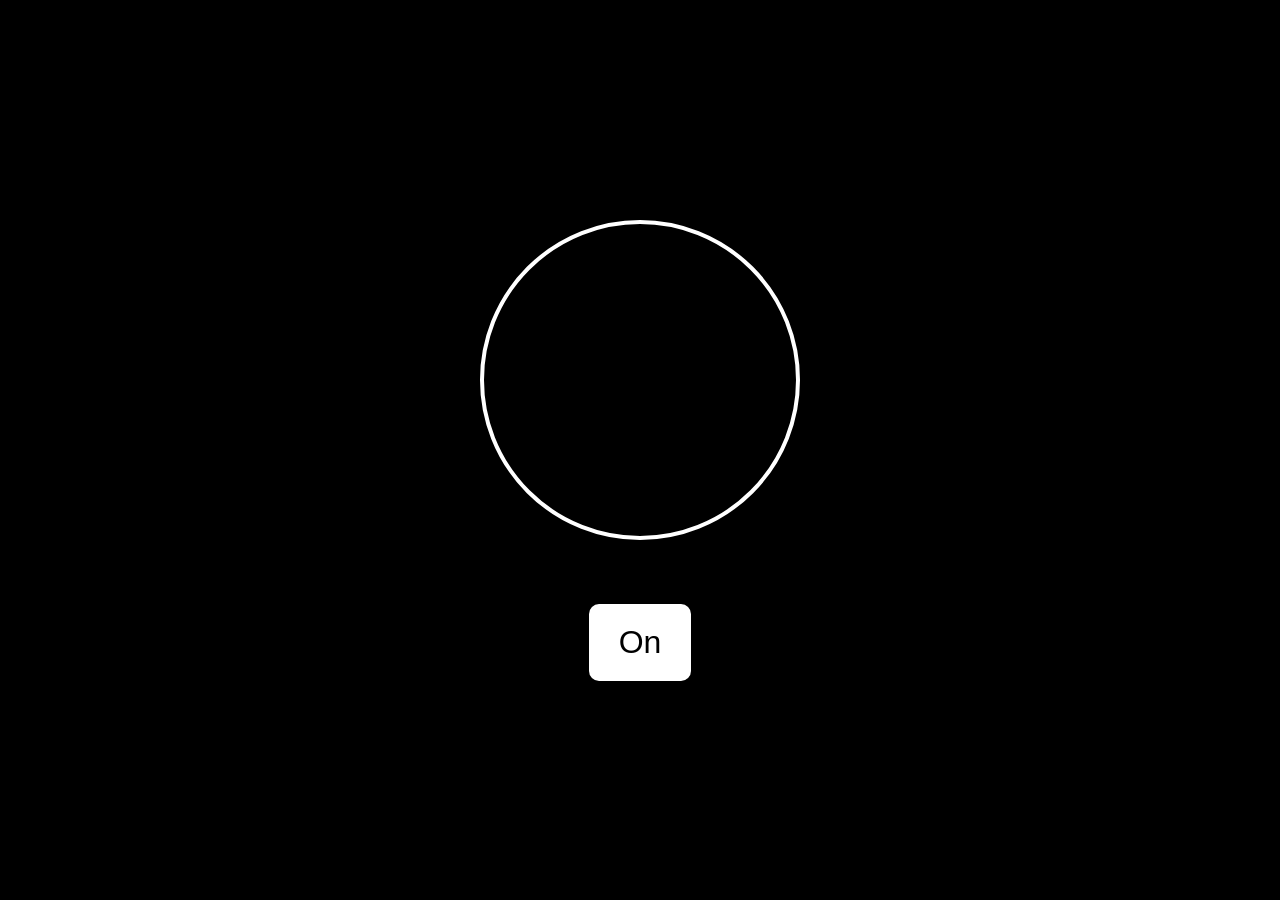
<file: index.html>
<!DOCTYPE html>
<html lang="en">
<head>
    <meta charset="UTF-8">
    <meta name="viewport" content="width=device-width, initial-scale=1.0">
    <title>Document</title>
    <link rel="stylesheet" href="style.css">
</head>
<body>
    <main>
    <div class="bulb"></div>
    <button>On</button>
    </main>

    <script src="./script.js"></script>
</body>
</html>
</file>
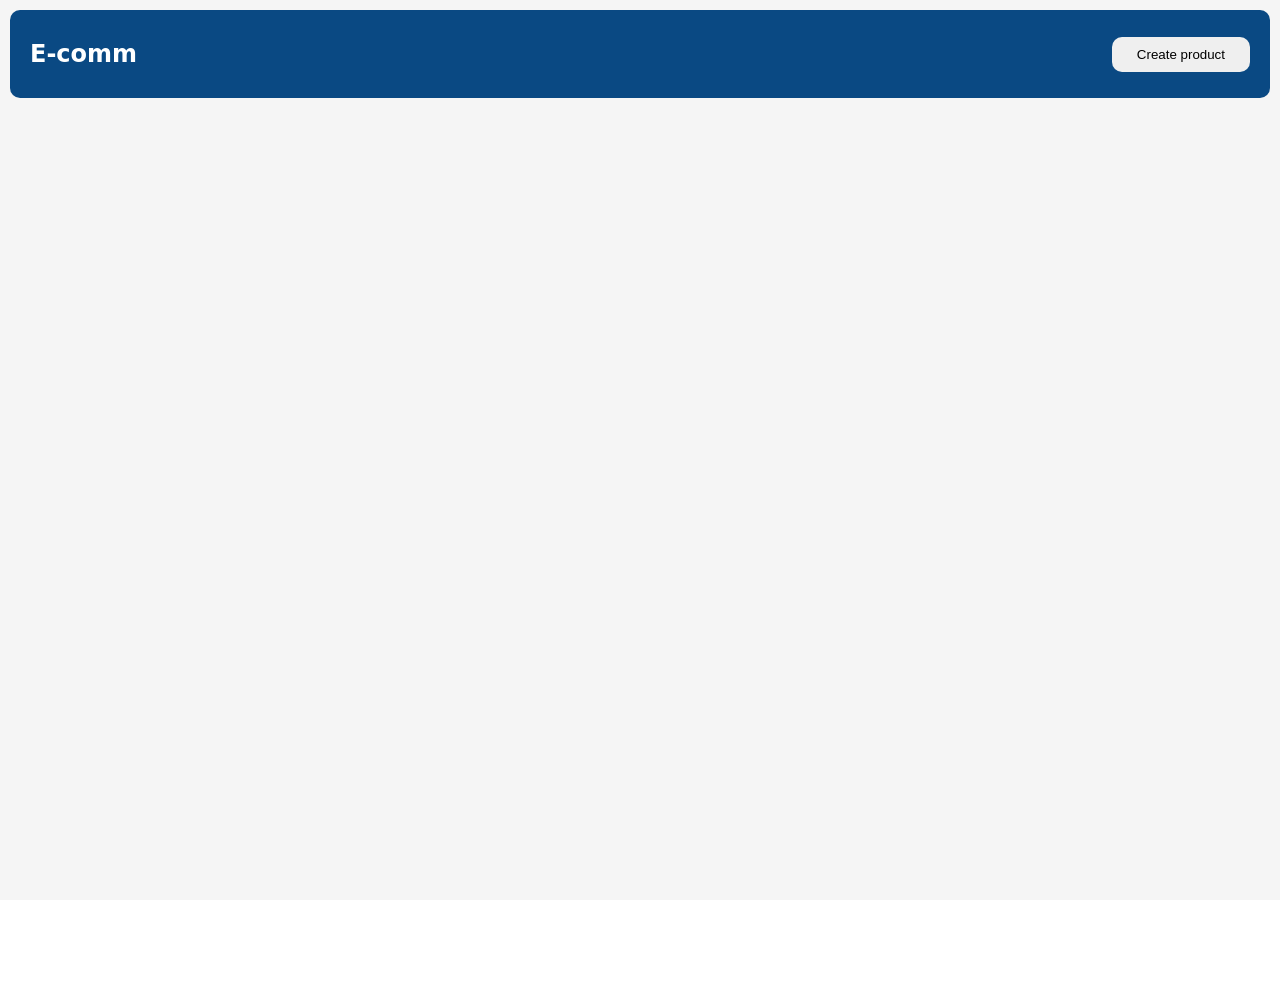
<file: E-comm/index.html>
<!DOCTYPE html>
<html lang="en">
  <head>
    <meta charset="UTF-8" />
    <meta name="viewport" content="width=device-width, initial-scale=1.0" />
    <title>Document</title>
    <link rel="stylesheet" href="style.css" />
  </head>
  <body>
    <main>
      <nav>
        <h1>E-comm</h1>
        <button id="create">Create product</button>
      </nav>

      <div class="products">
        <!-- <div class="product-card">
          <div class="img">
            <img
              src="https://veirdo.in/cdn/shop/files/b_0119493a-9927-4550-8323-baefe5f625c0.jpg?v=1759917565"
              alt=""
            />
          </div>

          <div class="text">
            <h3>Name</h3>
            <p>description</p>
            <p>price</p>
          </div>

          <div class="btns">
            <button id="update">Update</button>
            <button id="delete">Delete</button>
          </div>
        </div> -->
      </div>

      <div class="form">
        <div class="top">
          <div></div>
          <h1 id="close">x</h1>
        </div>
        <form>
          <h1>Create product</h1>
          <input type="text" placeholder="Product name" />
          <input type="text" placeholder="Description" />
          <input type="number" placeholder="Price" />
          <input type="url" placeholder="Image url" />
          <button id="formBtn">Create</button>
        </form>
      </div>
    </main>

    <script src="script.js"></script>
  </body>
</html>
</file>
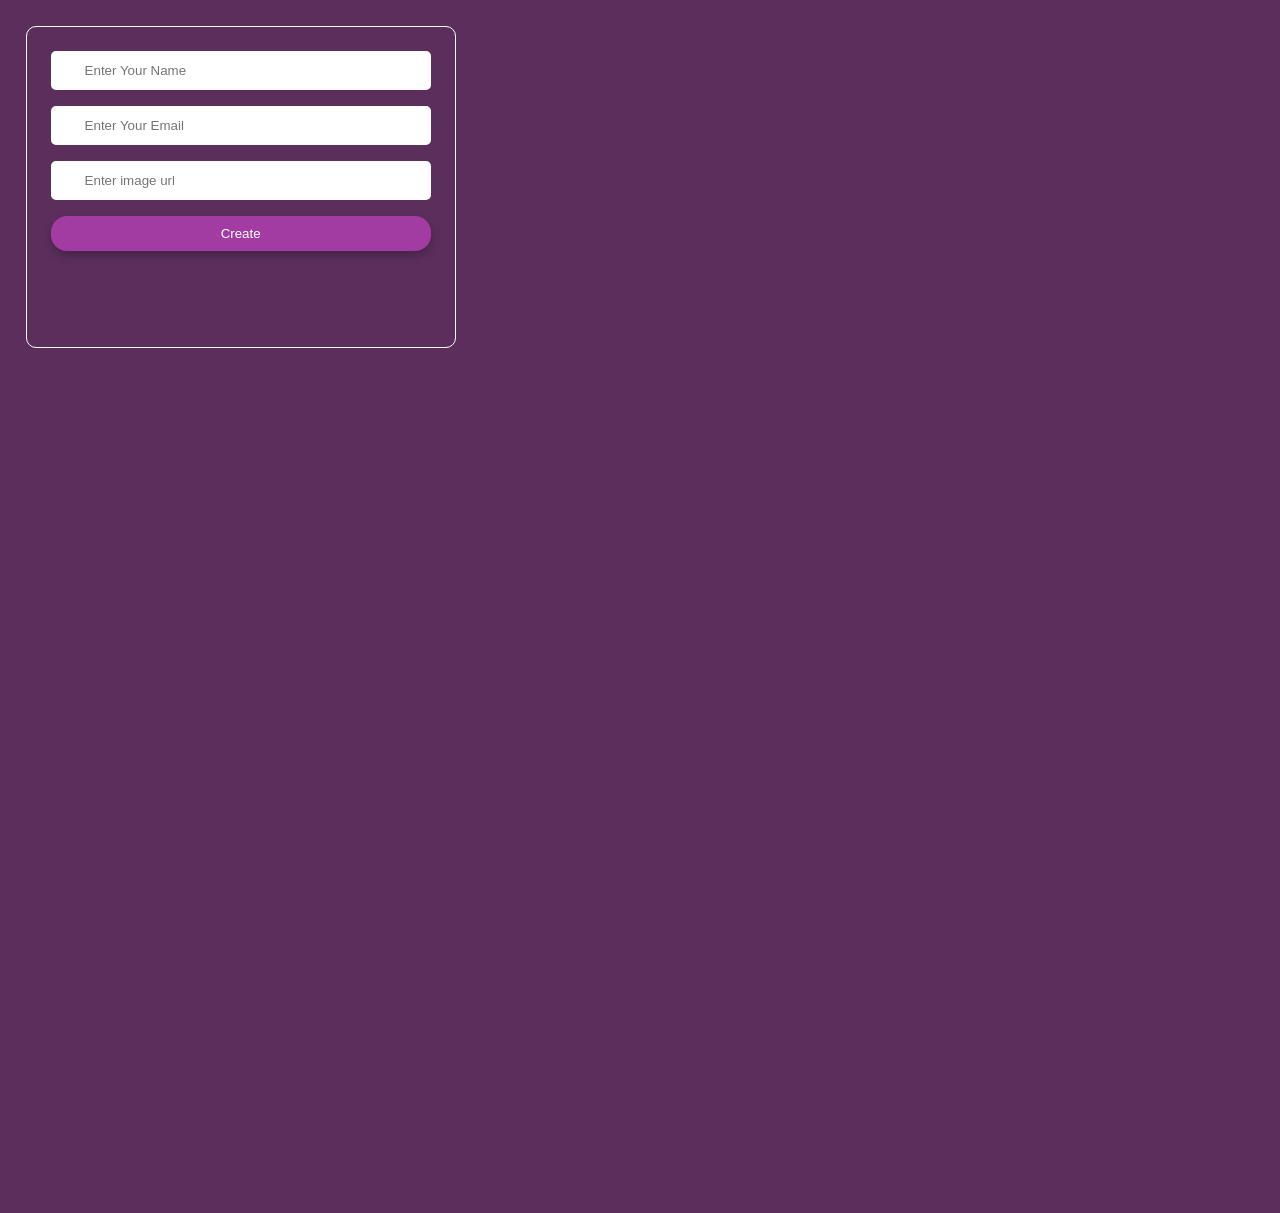
<file: UserCards/index.html>
<!DOCTYPE html>
<html lang="en">
<head>
    <meta charset="UTF-8">
    <meta name="viewport" content="width=device-width, initial-scale=1.0">
    <title>User Cards</title>
    <link rel="stylesheet" href="style.css">
</head>
<body>
    <form action="">
       <input type="text" id="name" placeholder="Enter Your Name">
       <input type="text" id="email" placeholder="Enter Your Email">
       <input type="url" id="url" placeholder="Enter image url">
       <button id="create">Create</button>
    </form>

    <div class="users">
      
      
      </div>

    <script src="script.js"></script>
</body>
</html>
</file>
<file: style.css>
* {
    padding: 0;
    margin: 0;
    box-sizing: border-box;
}

html,body {
    height: 100vh;
    width: 100vw;
}
main{
    background-color: black;
    height: 100%;
    width: 100%;
    display: flex;
    flex-direction: column;
    align-items: center;
    justify-content: center;
    gap: 4rem;

}
.bulb{
    height: 20rem;
    width: 20rem;
    border-radius: 50%;
    border: 4px solid white;
}
button{
    padding: 20px 30px;
    color: black;
    border-radius: 10px;
    border: none;
    font-size: 2rem;
    background-color: #fff;

}
</file>
<file: E-comm/style.css>
* {
  margin: 0;
  padding: 0;
  box-sizing: border-box;
}

html,
body {
  height: 100%;
  width: 100%;
}

main {
  height: 100%;
  width: 100%;
  background-color: whitesmoke;
  padding: 10px;
  font-family: system-ui, -apple-system, BlinkMacSystemFont, "Segoe UI", Roboto,
    Oxygen, Ubuntu, Cantarell, "Open Sans", "Helvetica Neue", sans-serif;
}

nav {
  margin-bottom: 20px;
  padding: 20px;
  height: 10%;
  width: 100%;
  display: flex;
  justify-content: space-between;
  align-items: center;
  background-color: rgb(10, 73, 131);
  color: white;
  border-radius: 10px;
}

button {
  padding: 10px 25px;
  border: none;
  border-radius: 10px;
  cursor: pointer;
  &:hover{
    background-color: rgb(201, 232, 246);
    transform: scale(1.02);
    box-shadow: 0 0 5px rgb(190, 240, 248);
  }
}

.products {
  display: flex;
  gap: 20px;
  flex-wrap: wrap;
  height: 100%;
  width: 100%;
}

.product-card {
  padding: 10px;
  height: 50%;
  width: 20%;
  border-radius: 10px;
  border: 1px solid rgb(153, 138, 138);
  background-color: white;
  box-shadow: 3px 0px 10px rgb(193, 193, 193);
  flex-direction: column;
  gap: 10px;
  display: flex;
}

.img {
  height: 60%;
  width: 100%;
}

.img img {
  height: 100%;
  width: 100%;
  object-fit: cover;
  border-radius: 10px;
}

.text {
  display: flex;
  flex-direction: column;
  gap: 5px;
}

.btns {
  display: flex;
  width: 100%;
  justify-content: space-between;
}

#update {
  background-color: darkgoldenrod;
  color: white;
}

#delete {
  background-color: darkred;
  color: white;
}

.form {
  height: 100%;
  width: 100%;
  background-color: rgba(0, 0, 0, 0.716);
  position: absolute;
  top: 0;
  left: 0;
  display: none;
  flex-direction: column;
  justify-content: center;
  align-items: center;
}

form {
  width: 50%;
  display: flex;
  flex-direction: column;
  gap: 20px;
  background-color: white;
  padding: 20px;
  border-radius: 15px;
}

input {
  padding: 10px;
  outline: none;
  border: 1px solid gray;
  border-radius: 10px;
  &:focus{
    border: 2px solid black;
    box-shadow: 0 0 7px rgb(10, 6, 6);
  }
}

.form .top {
  display: flex;
  justify-content: space-between;
  width: 50%;
  color: white;
  font-size: 40px;
}
#close{
  cursor: pointer;
}
</file>
<file: UserCards/style.css>
* {
    padding: 0;
    margin: 0;
    box-sizing: border-box;
}

html,body {
    height: 100%;
    font-family: system-ui, -apple-system, BlinkMacSystemFont, 'Segoe UI', Roboto, Oxygen, Ubuntu, Cantarell, 'Open Sans', 'Helvetica Neue', sans-serif;
    width: 100%;
    background-color: rgb(92, 46, 92);
    padding: 0.8rem;
   
    
}
form{
    height: 38%;
    width: 35%;
    display: flex;
    flex-direction: column;
    border-radius: 10px;
    border: 1px solid white;
    padding: 1.5rem;
    gap: 1rem;
    
    
}
input{
    padding: 10px 2rem;
    border-radius: 5px;
    border: 2px solid white;
}

input:hover{
    transition: all ease 0.5s  ;
   
}
input:focus{
    box-shadow: 0 0 10px rgba(255, 255, 255, 0.7);
    transform: scale(1.01);
}

form button{
    padding: 10px 2rem;
    border: none;
    border-radius: 1rem;
    background-color: rgb(162, 60, 162);
    color: white;
    cursor: pointer;
    transition: all 0.3s ease;
    box-shadow: 0 4px 10px rgba(0, 0, 0, 0.25);
}
form button:hover {
  background: #da69e2;
  transform: translateY(-2px);
  box-shadow: 0 6px 14px rgba(0, 0, 0, 0.3);
  color: black;
}
.users{
    height: 100%;
    display: flex;
    gap: 0.8rem;
    margin-top: 1rem;
    flex-wrap: wrap;


}
.user-card{
    display: flex;
    flex-direction: column;
    gap: 1rem;
    height: 45%;
    width: 19%;
    padding: 9px;
    border-radius: 10px;
    border: 2px solid white;
   background: linear-gradient(rgb(68, 16, 68), rgb(136, 54, 95));
}
.img{
    height: 70%;
    width: 100%;
    border-radius: 5px;
    overflow: hidden;
   
}
.img img{
    height: 100%;
    width: 100%;
    object-fit: cover;
    
}
</file>
